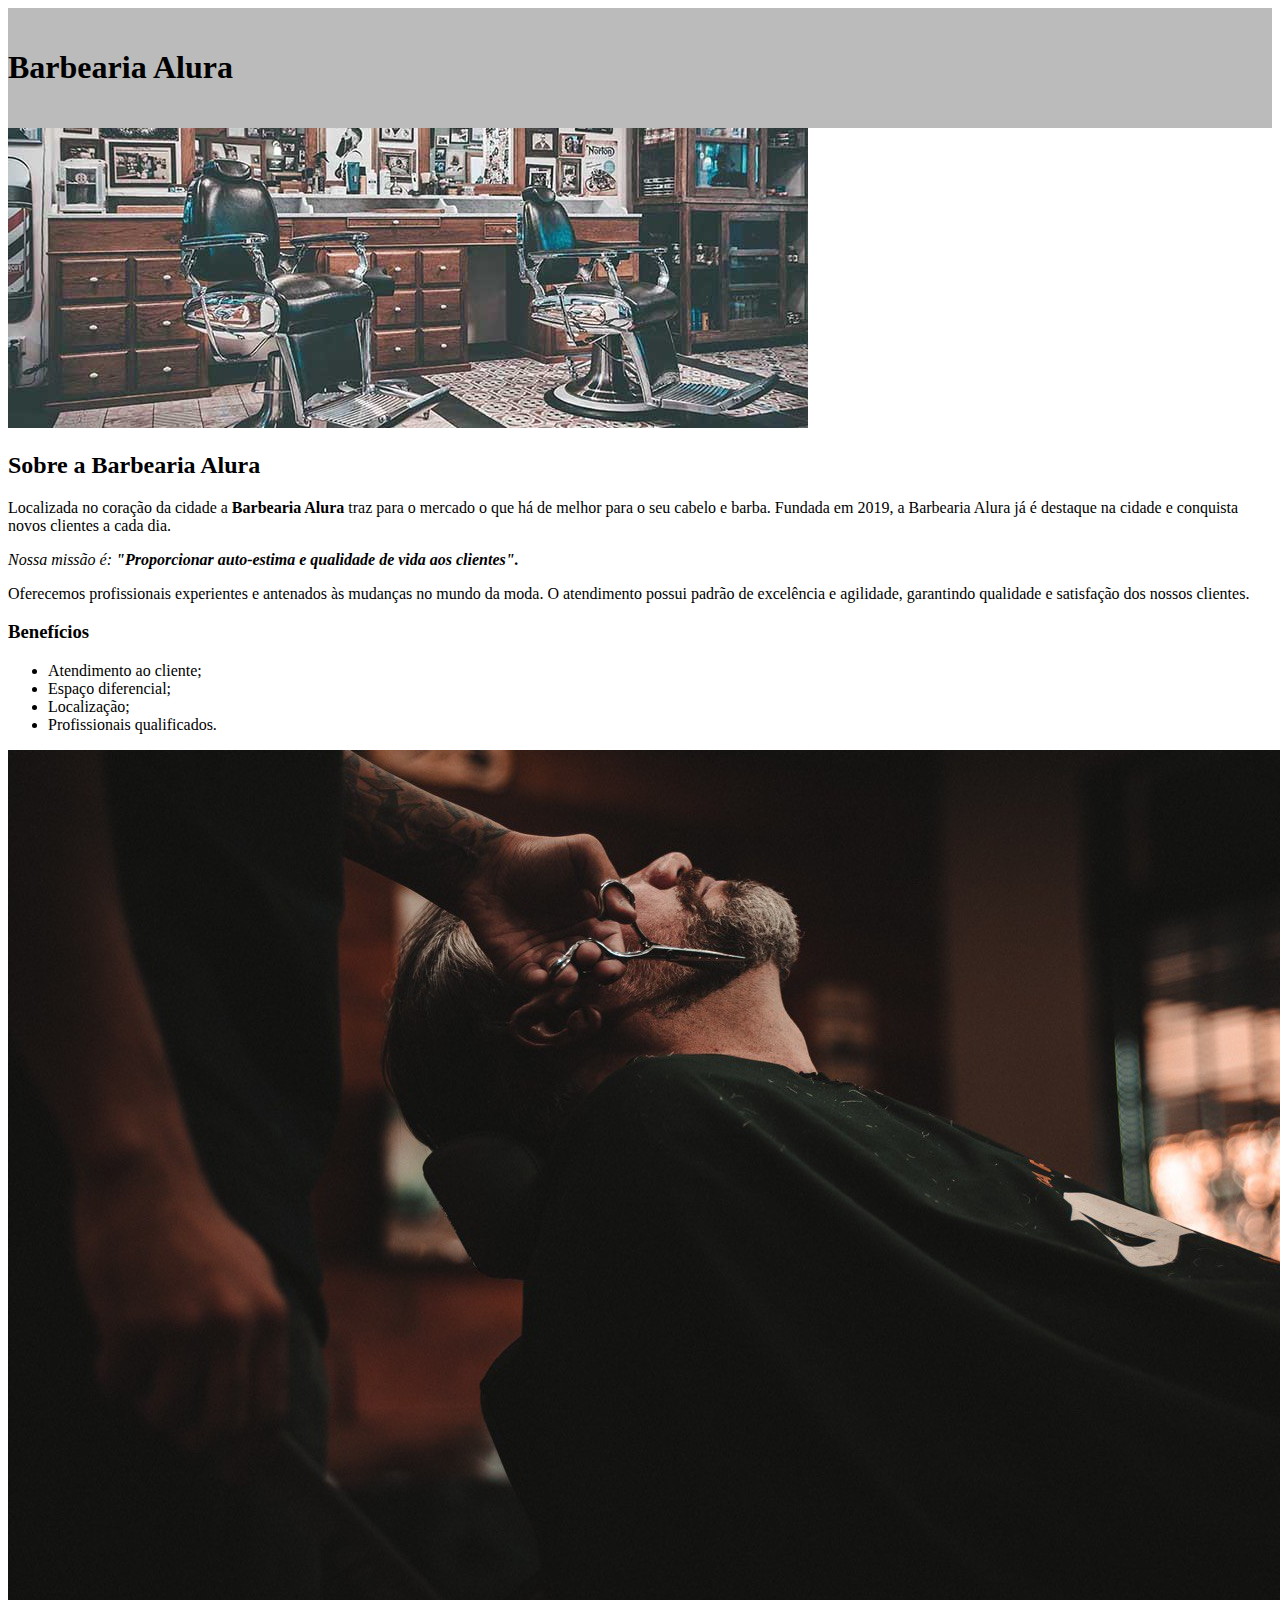
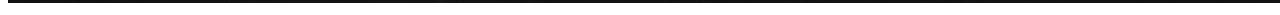
<file: Aulas da semana/TUDO/index.html>
<!DOCTYPE html>
<html lang = "pt-br">
   
    <head>
        <meta charset="UTF-8">
        <title>Barbearia Alura</title>
        <link rel="stylesheet" href="style.css">

        <style>
      
        </style>
    </head>
    <body>
        <header>
            <h1 class="titulo-principal">Barbearia Alura</h1>

        </header>
        <img id="banner" src="banner.jpg"> 
        <div class="principal">
            <h2 class="titulo-centralizado">Sobre a Barbearia Alura</h2>

            <p >
                Localizada no coração da cidade a <strong>  Barbearia Alura </strong> traz para o mercado o que há de melhor para o seu cabelo e barba. Fundada em 2019, a Barbearia Alura já é destaque na cidade e conquista novos clientes a cada dia.

            </p>

            <p ><em>
                Nossa missão é: <strong>"Proporcionar auto-estima e qualidade de vida aos clientes".</strong>
            
            </em></p>

            <p > 
                Oferecemos profissionais experientes e antenados às mudanças no mundo da moda. O atendimento possui padrão de excelência e agilidade, garantindo qualidade e satisfação dos nossos clientes.

            </p>
        </div>

        <div class="beneficios">
            <h3 class="titulo-centralizado">Benefícios</h3>

            <ul>
                <li Class="itens">Atendimento ao cliente;</li>
                <li Class="itens">Espaço diferencial;</li>
                <li Class="itens"> Localização;</li>
                <li Class="itens"> Profissionais qualificados.</li>
            </ul>

            <img src="beneficios.jpg" class="imagebeneficio">
        </div>
    </body>
</html>
</file>
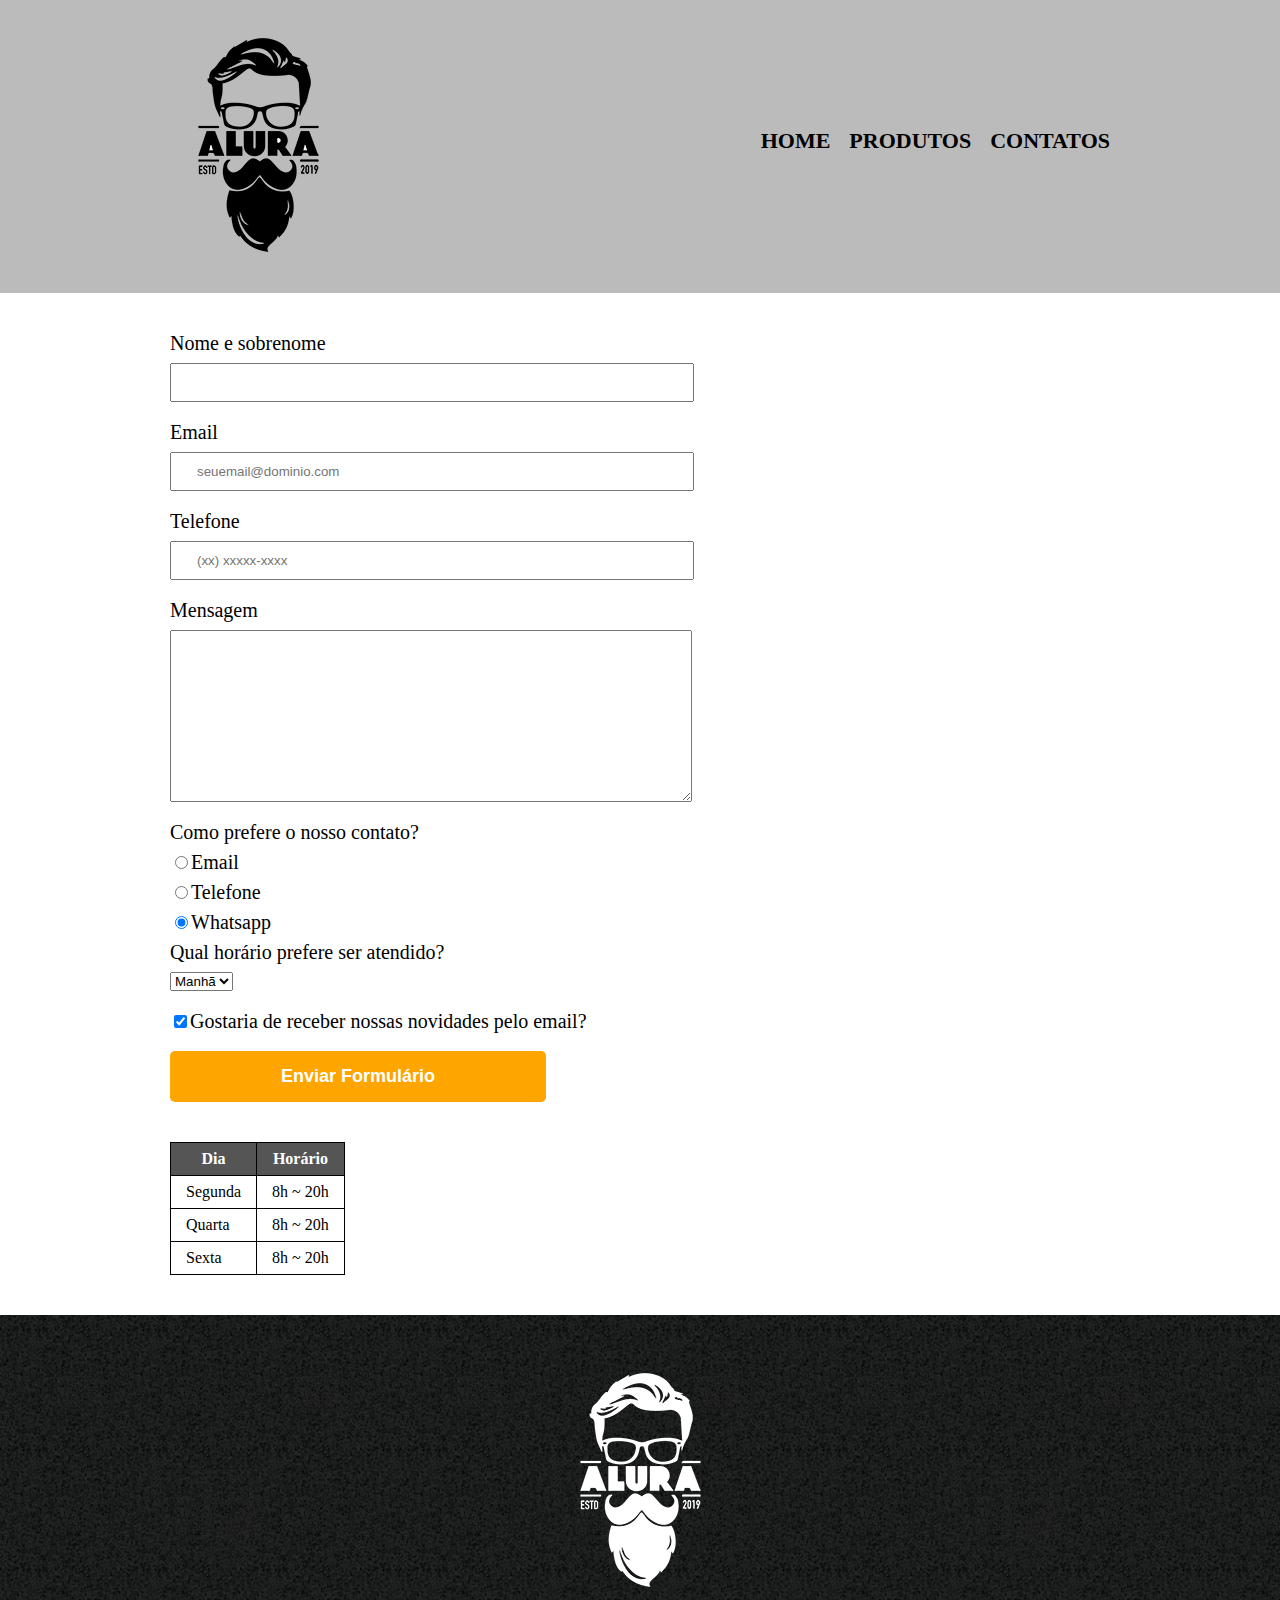
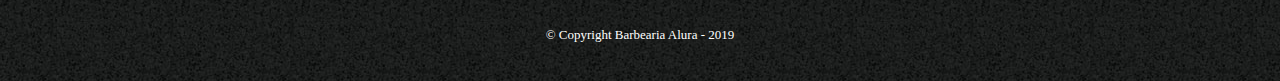
<file: Aulas da semana/TUDO/Contato.html>
<!DOCTYPE html>
<html>
    <head>
        <meta charset="UTF-8">
        <title>Contato - Barbearia Alura</title>

        <link rel="stylesheet" href="reset.css">
        <link rel="stylesheet" href="style.css">
    </head>
    <body>
        <header>
            <div class="caixa">
                <h1><img src="logo.png" alt="Logo da Barbearia Alura"></h1>
                
                <nav>
                    <ul>
                        <li><a href=index.html>Home</a></li>
                        <li><a href=produtos.html>Produtos</a></li>
                        <li><a href=contatos.html>Contatos</a></li>
                    </ul>
                </nav>
            </div>
        </header>

        <main>
            <form>
                <label for= "nomesobrenome"> Nome e sobrenome</label>
                <input type= "text" id= "nomesobrenome" class="input-padrao" required>

                <label for= "email"> Email</label>
                <input type= "email" id= "email" class="input-padrao" required placeholder="seuemail@dominio.com">

                <label for= "telefone"> Telefone</label>
                <input type= "tel" id= "telefone" class="input-padrao" required placeholder="(xx) xxxxx-xxxx">

                <label for="mensagem"> Mensagem </label>
                <textarea cols="70" rows="10" id="mensagem" class="input-padrao" required></textarea>

                <fieldset>
                    <legend>Como prefere o nosso contato?</legend>
                    <label for="radio-email"><input type="radio" name="contato" value="email" id="radio-email">Email</label>
                    
                    <label for="radio-telefone"><input type="radio" name="contato" value="telefone" id="radio-telefone">Telefone</label>

                    <label for="radio-whatsapp"><input type="radio" name="contato" value="whatsapp" id="radio-whatsapp" checked>Whatsapp</label>
                </fieldset>

                <fieldset>
                    <legend>Qual horário prefere ser atendido?</legend>
                    <select>
                        <option>Manhã</option>
                        <option>Tarde</option>
                        <option>Noite</option>
                    </select>
                </fieldset>
                
                <label class="checkbox"><input type="checkbox" checked>Gostaria de receber nossas novidades pelo email?</label>

                <input type= "submit" value= "Enviar Formulário" class="enviar">
            </form>

            <table>
                <thead>
                    <tr>
                        <th>Dia</th>
                        <th>Horário</th>
                    </tr>
                </thead>
                <tbody>
                    <tr>
                        <td>Segunda</td>
                        <td>8h ~ 20h</td>
                    </tr>
                    <tr>
                        <td>Quarta</td>
                        <td>8h ~ 20h</td>
                    </tr>
                    <tr>
                        <td>Sexta</td>
                        <td>8h ~ 20h</td>
                    </tr>
                </tbody>
            </table>
 
        </main>

        <footer>
            <img src="logo-branco.png" alt="Logo da Barbearia Alura">
            <p class="copyright">&copy; Copyright Barbearia Alura - 2019</p>
        </footer>
    </body>
</html>
</file>
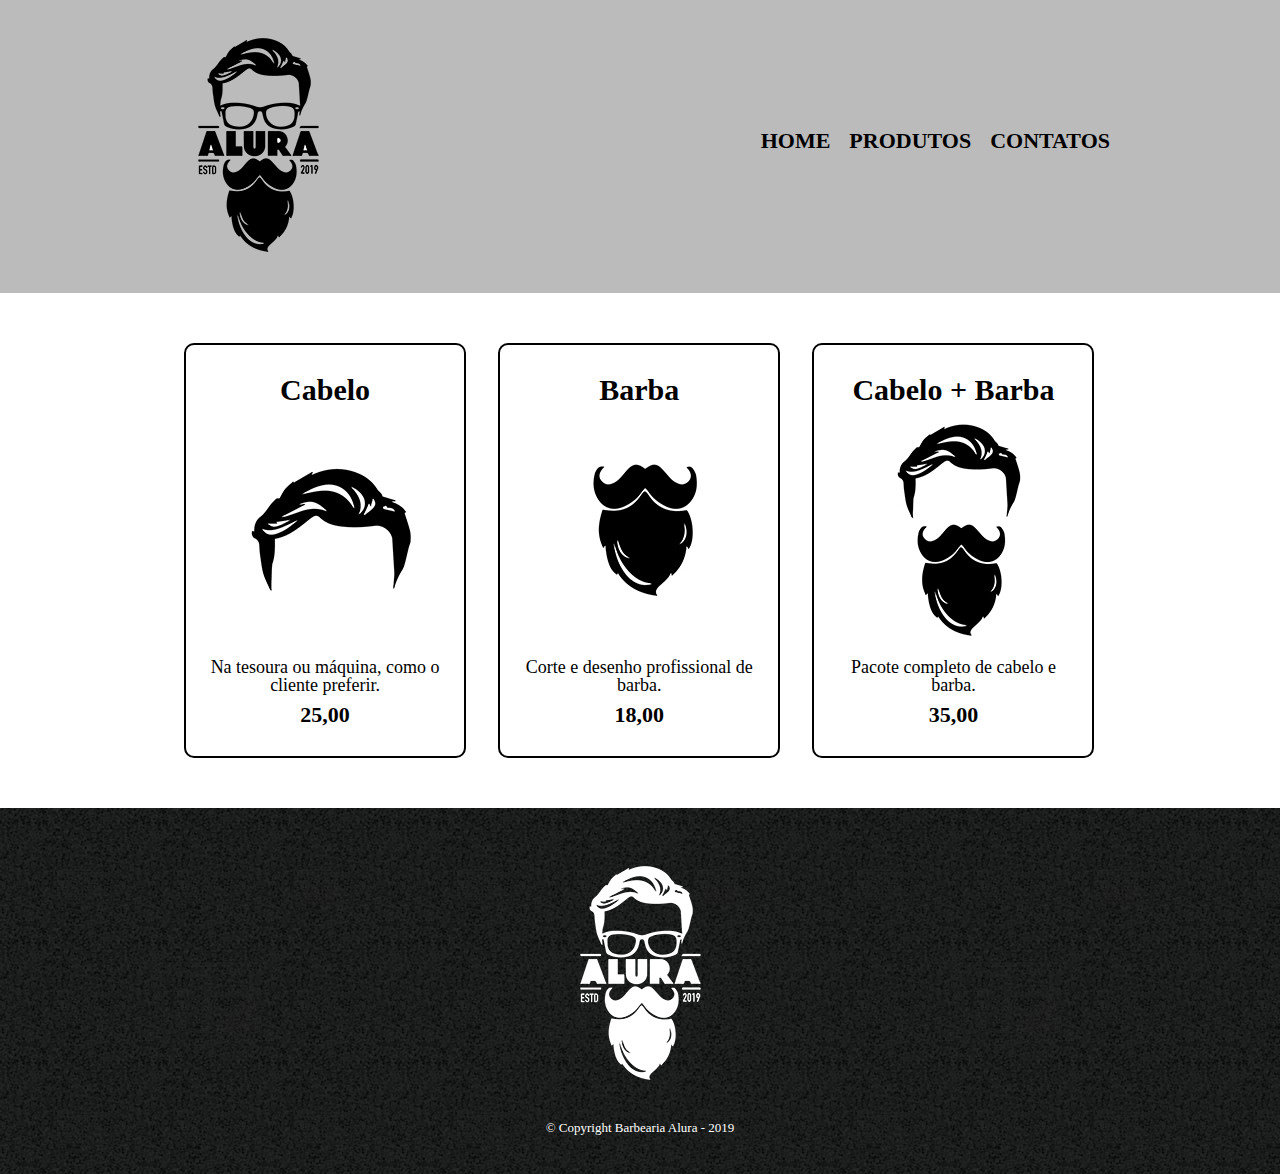
<file: Aulas da semana/TUDO/produtos.html>
<!DOCTYPE html>
<html>
    <head>
        <meta charset="UTF-8">
        <title>Produtos - Barbearia Alura</title>

        <link rel="stylesheet" href="reset.css">
        <link rel="stylesheet" href="produtos.css">
    </head>
    <body>
        <header>
            <div class="caixa">
                <h1><img src="logo.png"></h1>
                
                <nav>
                    <ul>
                        <li><a href=index.html>Home</a></li>
                        <li><a href=produtos.html>Produtos</a></li>
                        <li><a href=contatos.html>Contatos</a></li>
                    </ul>
                </nav>
            </div>
        </header>

        <main>
            <ul class= "produtos">
                <li>
                    <h2>Cabelo</h2>
                    <img src="cabelo.jpg">
                    <p class= "produto-descricao"> Na tesoura ou máquina, como o cliente preferir.</p>
                    <p class="produto-preco">25,00</p>
                </li>
                <li>
                    <h2>Barba</h2>
                    <img src="barba.jpg">
                    <p class= "produto-descricao"> Corte e desenho profissional de barba.</p>
                    <p class="produto-preco"> 18,00</p>
                </li>
                <li>
                    <h2>Cabelo + Barba</h2>
                    <img src="cabelo+barba.jpg">
                    <p class= "produto-descricao"> Pacote completo de cabelo e barba.</p>
                    <p class="produto-preco">35,00</p>
                </li>
            </ul>
        </main>

        <footer>
            <img src="logo-branco.png">
            <p class="copyright">&copy; Copyright Barbearia Alura - 2019</p>
        </footer>
    </body>
</html>
</file>
<file: Aulas da semana/TUDO/style.css>
header {
    background:#BBBBBB;
    padding: 20px 0;
}

.caixa {
    position: relative;
    width: 940px;
    margin: 0 auto;
}

nav {
    position: absolute;
    top: 110px;
    right: 0;
}

nav li {
    display: inline;
    margin:  0 0 0 15px;
}

nav a {
    text-transform: uppercase;
    color: #000000;
    font-weight: bold;
    font-size: 22px;
    text-decoration: none;
}

nav a:hover {
    color: #C78C19;
    text-decoration: underline;
}

.produtos {
    width: 940px;
    margin: 0 auto;
    padding: 50px 0;
}

.produtos li {
    display: inline-block;
    text-align: center;
    width: 30%;
    vertical-align: top;
    margin: 0 1.5%;
    padding: 30px 20px;
    box-sizing: border-box;
    border: 2px solid #000000;
    border-radius: 10px;
}

.produtos li:hover {
    border-color: #C78C19;
}

.produtos li:active {
    border-color: #088C19
}

.produtos li:hover h2{
    font-size: 35px;
}

.produtos h2 {
    font-size: 30px;
    font-weight: bold;
}

.produto-descricao {
    font-size: 18px;
}

.produto-preco {
    font-size: 22px;
    font-weight: bold;
    margin-top: 10px;
}

footer {
    text-align: center;
    background: url("bg.jpg");
    padding: 40px 0;
}

.copyright {
    color: #FFFFFF;
    font-size: 13px;
    margin: 20px 0 0;
}

main {
    width: 940px;
    margin: 0 auto;  
}

form {
    margin: 40px 0;
}

form label, form legend {
    display:block;
    font-size: 20px;
    margin: 0 0 10px;
}

.input-padrao {
    display: block;
    margin: 0 0 20px;
    padding: 10px 25px;
    width: 50%;
}

.checkbox {
    margin: 20px 0;
}

.enviar {
    width: 40%;
    padding: 15px 0;
    background: orange;
    color: white;
    font-weight: bold;
    font-size: 18px;
    border: none;
    border-radius: 5px;
    transition: 1s all;
    cursor: pointer;
}


.enviar:hover {
    background: darkorange;
    transform: scale(1.2);
}

table {
    margin: 20px 0 40px;
}

thead {
    background: #555555;
    color: white;
    font-weight: bold;
}

td, th {
    border: 1px solid #000000;
    padding: 8px 15px;
}
</file>
<file: Aulas da semana/TUDO/produtos.css>
header {
    background:#BBBBBB;
    padding: 20px 0;
}

.caixa {
    position: relative;
    width: 940px;
    margin: 0 auto;
}

nav {
    position: absolute;
    top: 110px;
    right: 0;
}

nav li {
    display: inline;
    margin:  0 0 0 15px;
}

nav a {
    text-transform: uppercase;
    color: #000000;
    font-weight: bold;
    font-size: 22px;
    text-decoration: none;
}

nav a:hover {
    color: #C78C19;
    text-decoration: underline;
}

.produtos {
    width: 940px;
    margin: 0 auto;
    padding: 50px 0;
}

.produtos li {
    display: inline-block;
    text-align: center;
    width: 30%;
    vertical-align: top;
    margin: 0 1.5%;
    padding: 30px 20px;
    box-sizing: border-box;
    border: 2px solid #000000;
    border-radius: 10px;
}

.produtos li:hover {
    border-color: #C78C19;
}

.produtos li:active {
    border-color: #088C19
}

.produtos li:hover h2{
    font-size: 35px;
}

.produtos h2 {
    font-size: 30px;
    font-weight: bold;
}

.produto-descricao {
    font-size: 18px;
}

.produto-preco {
    font-size: 22px;
    font-weight: bold;
    margin-top: 10px;
}

footer {
    text-align: center;
    background: url("bg.jpg");
    padding: 40px 0;
}

.copyright {
    color: #FFFFFF;
    font-size: 13px;
    margin: 20px 0 0;
}
</file>
